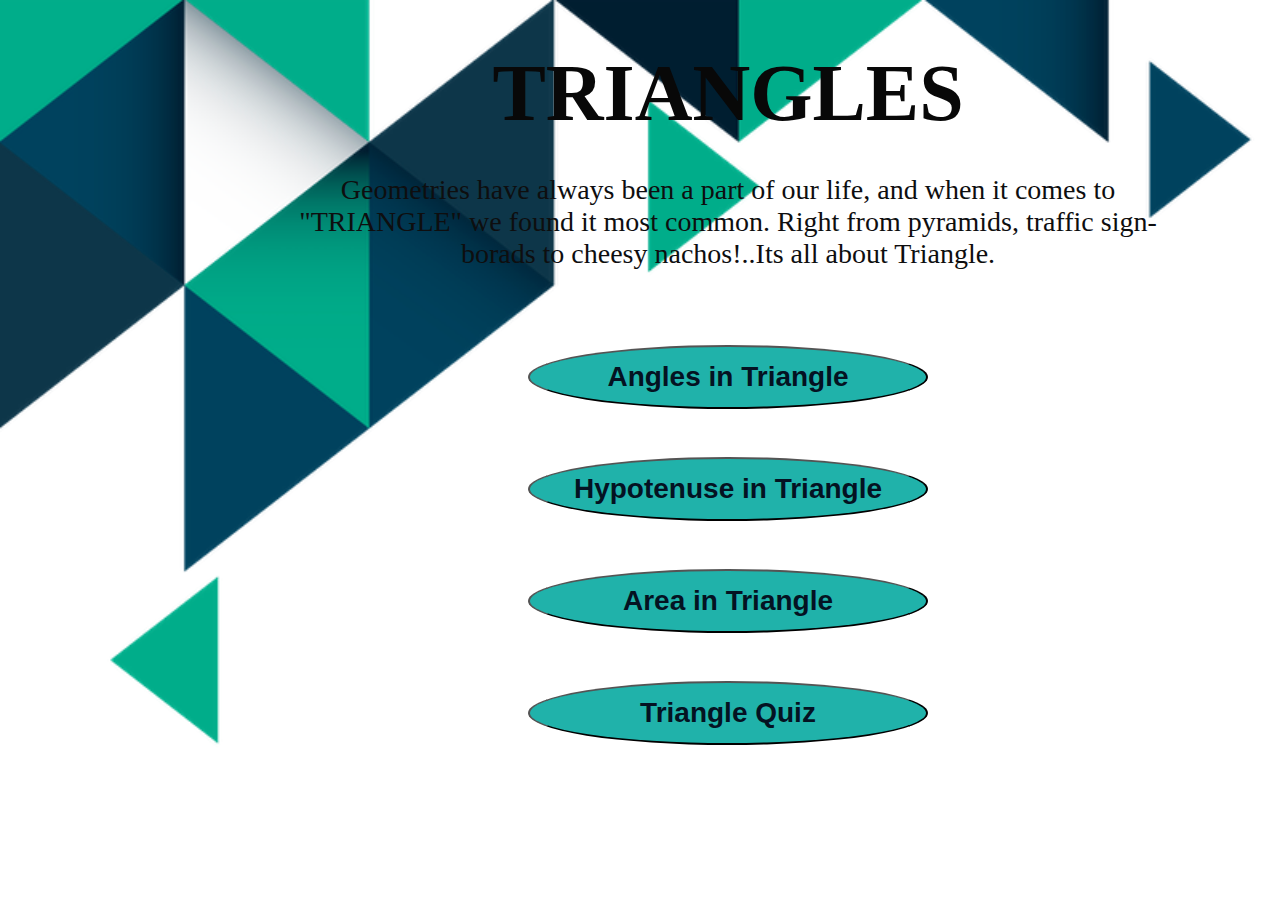
<file: index.html>
<!DOCTYPE html>
<html lang="en">
<head>
    <meta charset="UTF-8">
    <meta http-equiv="X-UA-Compatible" content="IE=edge">
    <meta name="viewport" content="width=device-width, initial-scale=1.0">
    <title>Triangle Quiz</title>
</head>
<link rel="stylesheet" href="styles.css">
<body>
    <div class="welcome-div">
        <h1>TRIANGLES</h1>
        <p>Geometries have always been a part of our life, and when it comes to "TRIANGLE" we found it most common. Right from pyramids, traffic sign-borads to cheesy nachos!..Its all about Triangle. </p>
    </div>
    <div class="welcome-div" >
         <button class="main-btn"><a  href="/ques1/ques1.html">Angles in Triangle</a></button>
         <button class="main-btn"><a  href="/ques3/ques3.html">Hypotenuse in Triangle</a></button>
         <button class="main-btn"><a  href="/ques4/ques4.html">Area in Triangle</a></button>
         <button class="main-btn"><a  href="/quiz/quiz.html">Triangle Quiz</a></button>
        </div>
    <script src="./script.js"></script>
</body>
</html>
</file>
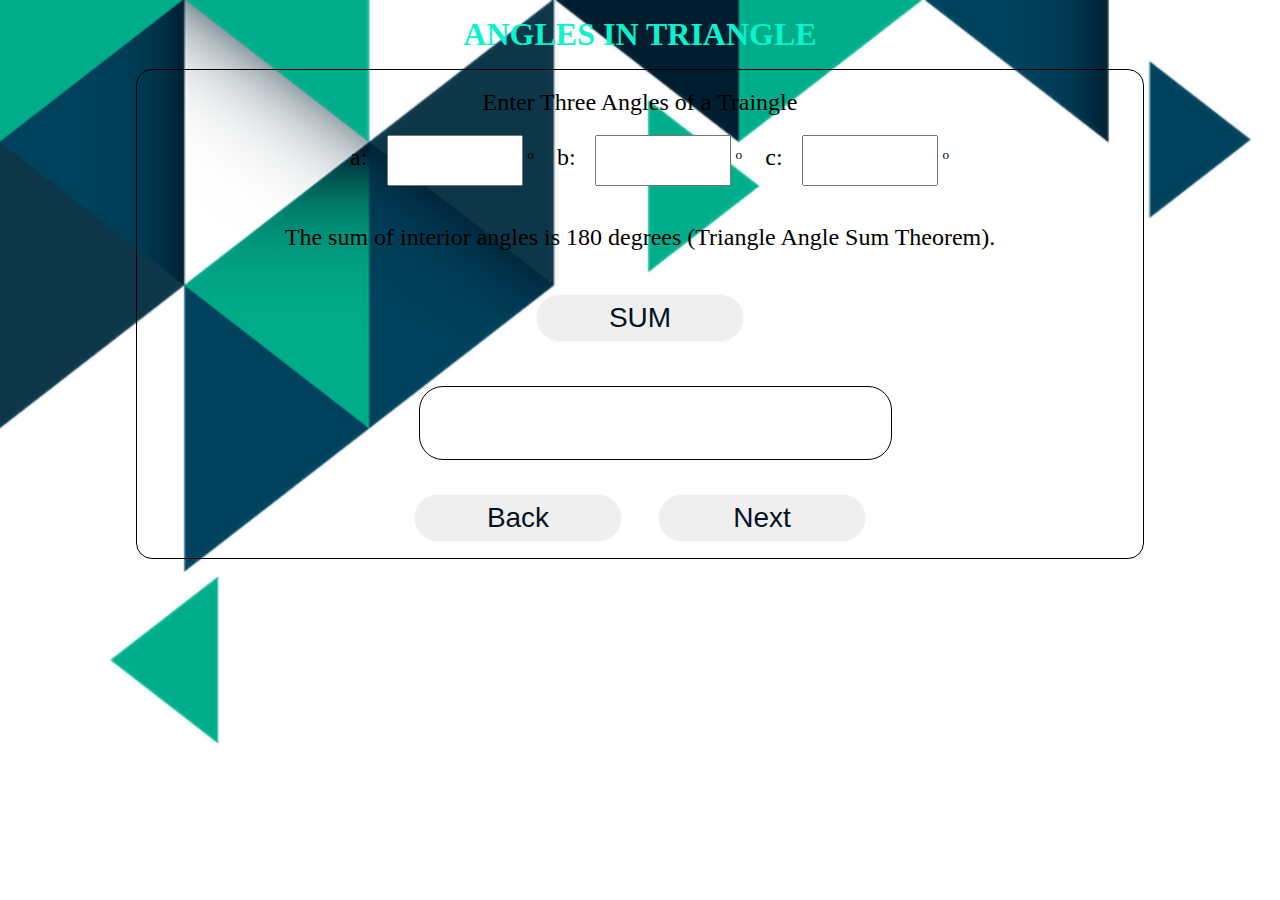
<file: ques1/ques1.html>
<!DOCTYPE html>
<html lang="en">
<head>
    <meta charset="UTF-8">
    <meta http-equiv="X-UA-Compatible" content="IE=edge">
    <meta name="viewport" content="width=device-width, initial-scale=1.0">
    <title>Angles in Triangle</title>
</head>
<link rel="stylesheet" href="/ques1/ques1.css">
<body>
    <h1>ANGLES IN TRIANGLE</h1>
    <div class="container">
        <p>Enter Three Angles of a Traingle </p>
        <span>a:</span><input class="angle1" type="number"></input> <sup>o</sup>
        <span>b:</span><input class="angle2" type="number"></input> <sup>o</sup>
        <span>c:</span><input class="angle3" type="number"></input> <sup>o</sup>
        <br><br>
        <p>The sum of interior angles is 180 degrees (Triangle Angle Sum Theorem).</p>
        <button class="sum-btn" onclick="getSum()">SUM</button>
        <br><br>
        <div  class="output"></div>
        <button class="sum-btn"><a href="../index.html">Back</a></button>
        <button class="sum-btn"><a href="/ques3/ques3.html">Next</a></button>
    </div>
    <script src="./ques1.js"></script>
</body>
</html>
</file>
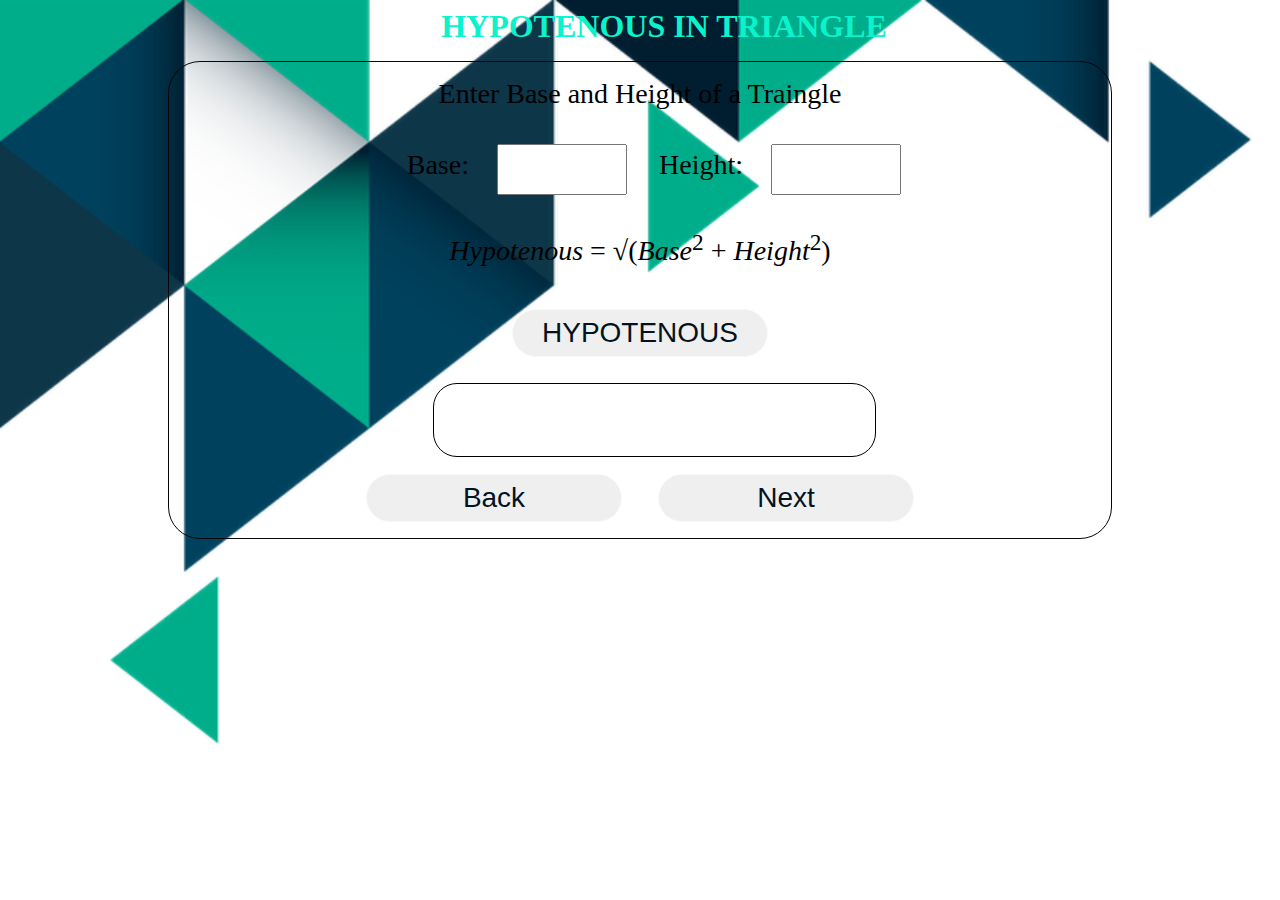
<file: ques3/ques3.html>
<!DOCTYPE html>
<html lang="en">
<head>
    <meta charset="UTF-8">
    <meta http-equiv="X-UA-Compatible" content="IE=edge">
    <meta name="viewport" content="width=device-width, initial-scale=1.0">
    <title>Hypotenous</title>
</head>
<link rel="stylesheet" href="/ques3/ques3.css">
<body>
    <h1>HYPOTENOUS IN TRIANGLE</h1>
    <div class="container">
        <p>Enter Base and Height of a Traingle </p><br>
        <span>Base:</span><input class="base" type="number"></input>
        <span>Height:</span><input class="height" type="number"></input>
        <br><br>
        <p> <var>Hypotenous</var> = &#8730;(<var>Base</var><sup>2</sup> + <var>Height</var><sup>2</sup>) </p>
        <br>
        <button class="sum-btn" onclick="getRoot()">HYPOTENOUS</button>
        <div  class="output"></div>
        <button class="sum-btn"><a href="../index.html">Back</a></button>
        <button class="sum-btn"><a href="/ques4/ques4.html">Next</a></button>
    </div>
    <script src="./ques3.js"></script>
</body>
</html>
</file>
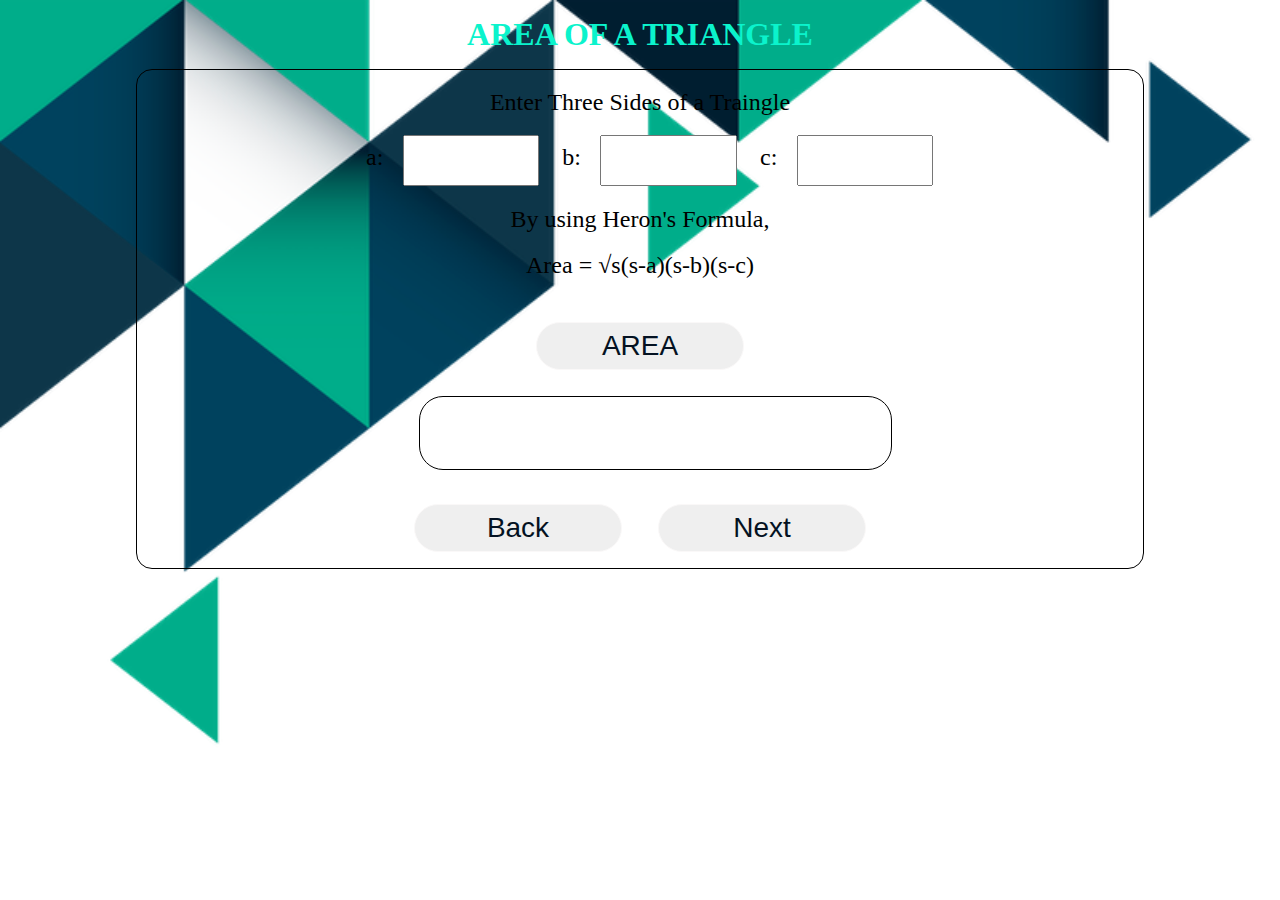
<file: ques4/ques4.html>
<!DOCTYPE html>
<html lang="en">
<head>
    <meta charset="UTF-8">
    <meta http-equiv="X-UA-Compatible" content="IE=edge">
    <meta name="viewport" content="width=device-width, initial-scale=1.0">
    <title>Angles in Triangle</title>
</head>
<link rel="stylesheet" href="/ques4/ques4.css">
<body>
    <h1>AREA OF A TRIANGLE</h1>
    <div class="container">
        <p>Enter Three Sides of a Traingle </p>
        <span>a:</span><input class="side1" type="number"></input> 
        <span>b:</span><input class="side2" type="number"></input> 
        <span>c:</span><input class="side3" type="number"></input> 
        <br>
        <p>By using Heron's Formula,</p>
        <p>Area = &#8730;s(s-a)(s-b)(s-c)</p>
        <button class="sum-btn" onclick="getArea()">AREA</button>
        <br>
        <div  class="output"></div>
        <button class="sum-btn"><a href="../index.html">Back</a></button>
        <button class="sum-btn"><a href="/quiz/quiz.html">Next</a></button>
        
    </div>
    <script src="./ques4.js"></script>
</body>
</html>
</file>
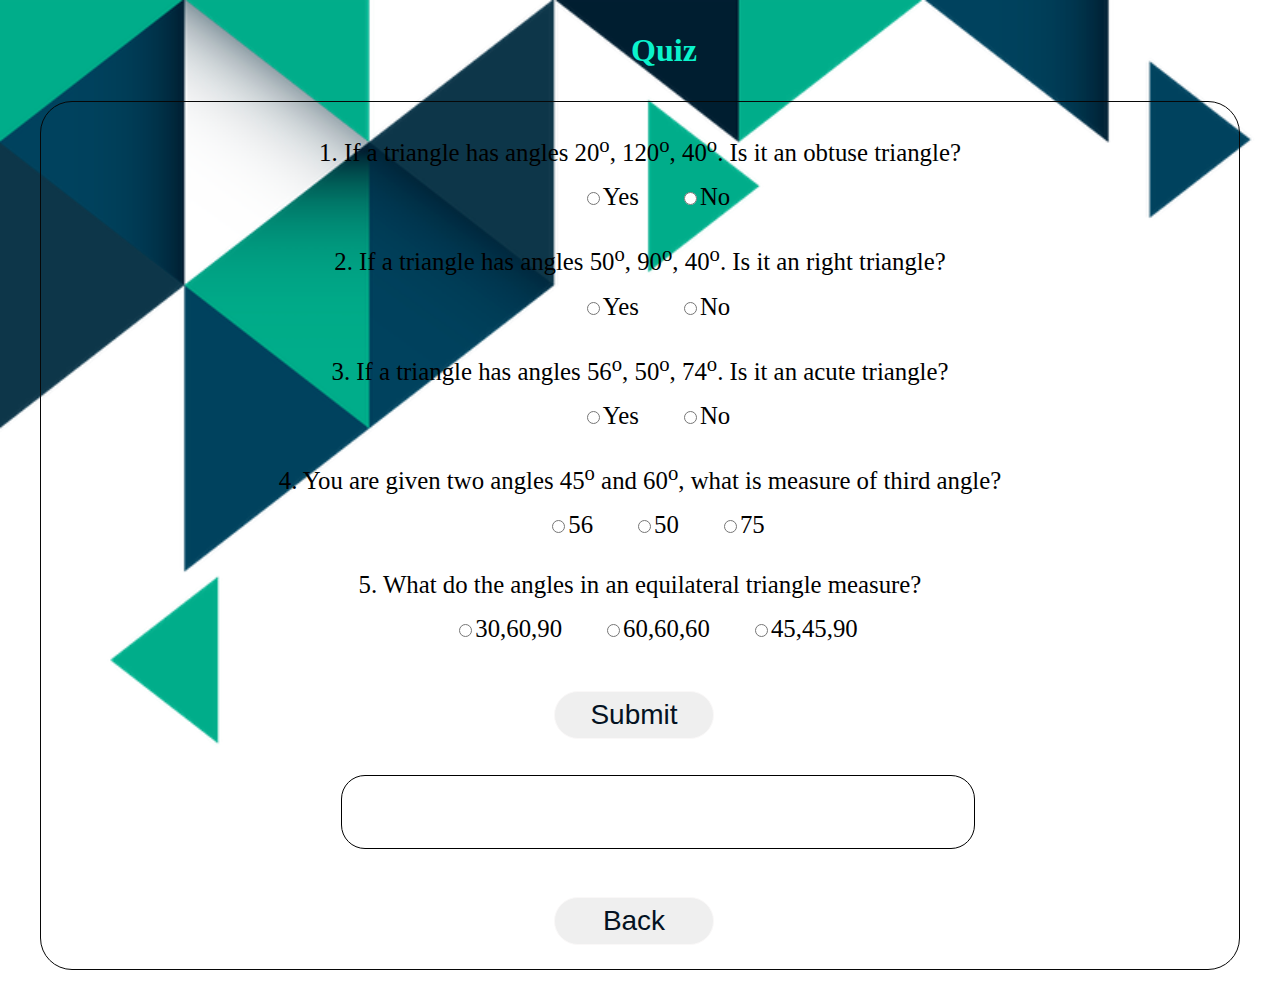
<file: quiz/quiz.html>
<!DOCTYPE html>
<html lang="en">
<head>
    <meta charset="UTF-8">
    <meta http-equiv="X-UA-Compatible" content="IE=edge">
    <meta name="viewport" content="width=device-width, initial-scale=1.0">
    <title>Quiz</title>
</head>
<link rel="stylesheet" href="/quiz/quiz.css">
<body>
    <h1>Quiz</h1>
    <section class="container">
        <form>
            <div>
                <p class="ques">1. If a triangle has angles 20<sup>o</sup>, 120<sup>o</sup>, 40<sup>o</sup>. Is it an obtuse triangle?</p>
                <ol>
                    <ul><input type="radio" name="ques1" value="yes">Yes</input></ul>
                    <ul><input type="radio" name="ques1" value="no">No</input></ul>
                </ol>
            </div>
            <div>
                <p class="ques">2. If a triangle has angles 50<sup>o</sup>, 90<sup>o</sup>, 40<sup>o</sup>. Is it an right triangle?</p>
                <ol>
                    <ul><input type="radio" name="ques2" value="yes">Yes</input></ul>
                    <ul><input type="radio" name="ques2" value="no">No</input></ul>
                </ol>
            </div>
            <div>
                <p class="ques">3. If a triangle has angles 56<sup>o</sup>, 50<sup>o</sup>, 74<sup>o</sup>. Is it an acute triangle?</p>
                <ol>
                    <ul><input type="radio" name="ques3" value="yes">Yes</input></ul>
                    <ul><input type="radio" name="ques3" value="no">No</input></ul>
                </ol>
            </div>
            <div>
                <p class="ques">4. You are given two angles 45<sup>o</sup> and 60<sup>o</sup>, what is measure of third angle?</p>
                <ol>
                    <ul><input type="radio" name="ques4" value="56">56</input></ul>
                    <ul><input type="radio"  name="ques4" value="5o">50</input></ul>
                    <ul><input type="radio" name="ques4" value="75">75</input></ul>
                </ol>
            </div>
            <div>
                <p class="ques">5. What do the angles in an equilateral triangle measure?</p>
                <ol>
                    <ul><input type="radio" name="ques5" value="option1">30,60,90</input></ul>
                    <ul><input type="radio"  name="ques5" value="option2">60,60,60</input></ul>
                    <ul><input type="radio" name="ques5" value="option3">45,45,90</input></ul>
                </ol>
            </div>
            <input type="submit" value="Submit" class="submit">
            <div  class="output"></div>
            <button class="submit"><a href="../index.html">Back</a></button>
        </form>
    </section>
    <script src="./quiz.js"></script>
</body>
</html>
</file>
<file: styles.css>
body{
     background-image: url('Images/backgroundImage.png');
     background-size: cover;
     min-height: 40rem;   
}
.welcome-div{
    display: grid;
    justify-content: center;
    margin: 2rem 4rem 0rem 15rem;
    text-align: center;
}
.welcome-div p{
    color: rgb(14, 14, 15);
    
}
.container{
    display: flexbox;
    justify-content: center;
    border: 1px solid black;
    margin: 2rem;
    text-align: center;
}
.main-btn{
    background-color: lightseagreen;
    border-radius: 50%;
    height: 4rem;
    width: 25rem;
    font-size: 1.75rem;
    font-weight: 580;
    margin: 1.5rem;
}
a{
    text-decoration: none;
    color: rgb(4, 18, 34);
}

h1{
    color: rgb(8, 8, 8);
    margin: 1rem 2rem;
    text-align: center;
    font-size: 5rem;

}
span,p,input{
    font-size: 1.75rem;
    font-weight: 500;
    margin: 1.2rem;
}
.sum-btn{
    color: blue;
    margin: 2% 5% 2% 10%;
    border: 1px solid black;
    text-align: center;
    font-size: 1.5rem;
    width: 10rem;
    height: 3rem;
}
.output{
    border: 1px solid black;
    margin: 2% 11% 2% 11%;
    height: 4rem;
    text-align: center;
    
}
</file>
<file: ques1/ques1.css>
body{
    background-image: url('../Images/backgroundImage.png');
    background-size: cover;
    min-height: 40rem;   
}
.container{
    border: 1px solid black;
    border-radius: 1rem;
    margin: 0.5rem 8rem 0rem 8rem;
    text-align: center;
}
input{
    width: 10%;
    padding: 1rem;
}
a{
    text-decoration: none;
    color: rgb(4, 18, 34);
}

h1{
    color: rgb(11, 243, 204);
    margin: 1rem;
    text-align: center;

}
span,p{
    font-size: 1.5rem;
    font-weight: 200;
    margin: 1.2rem;
}

.sum-btn{
    color: rgb(4, 18, 34);
    margin: 1.5rem 1rem 1rem 1rem;
    border: 1px solid rgb(250, 248, 248);
    border-radius: 2rem;
    text-align: center;
    font-size: 1.75rem;
    width: 13rem;
    height: 3rem;
}
.output{
    border: 1px solid black;
    margin: 1% 25% 1% 28%;
    height: 2.5rem;
    border-radius: 1.5rem;
    text-align: center;
    padding: 1rem;
    font-size: 1.5rem;
    
}
</file>
<file: ques3/ques3.css>
body{
    background-image: url('../Images/backgroundImage.png');
    background-size: cover;
    min-height: 40rem;   
}
.container{
    border: 1px solid rgb(7, 7, 7);
    margin: 1rem 10rem 0rem 10rem;
    text-align: center;
    border-radius: 2rem;
}
a{
    text-decoration: none;
    color: rgb(4, 18, 34);
}
h1{
    color: rgb(11, 243, 204);
    margin: 0rem 0rem 0rem 3rem;
    text-align: center;

}
input{
    width: 10%;
    padding: 1rem;
}
    

p,span{
    font-size: 1.75rem;
    font-weight: 200;
    margin: 1rem 1.75rem 1rem 1.75rem;
}
.output{
    border: 1px solid black;
    margin: 1% 25% 1% 28%;
    height: 2.5rem;
    border-radius: 1.5rem;
    text-align: center;
    padding: 1rem;
    font-size: 1.5rem;
    
}
ol{
    display: flex;
    justify-content: center;
    margin: -1rem 0rem 0rem -3rem;
}
.sum-btn{
    color: rgb(4, 18, 34);
    margin: 0.5rem 1rem 1rem 1rem;
    border: 1px solid rgb(250, 248, 248);
    border-radius: 2rem;
    text-align: center;
    font-size: 1.75rem;
    width: 16rem;
    height: 3rem;
}
</file>
<file: ques4/ques4.css>
body{
    background-image: url('../Images/backgroundImage.png');
    background-size: cover;
    min-height: 40rem;   
}
.container{
    border: 1px solid black;
    border-radius: 1rem;
    margin: 0.5rem 8rem 0rem 8rem;
    text-align: center;
}
input{
    width: 10%;
    padding: 1rem;
}
a{
    text-decoration: none;
    color: rgb(4, 18, 34);
}

h1{
    color: rgb(11, 243, 204);
    margin: 1rem;
    text-align: center;

}
span,p{
    font-size: 1.5rem;
    font-weight: 200;
    margin: 1.2rem;
}

.sum-btn{
    color: rgb(4, 18, 34);
    margin: 1.5rem 1rem 1rem 1rem;
    border: 1px solid rgb(250, 248, 248);
    border-radius: 2rem;
    text-align: center;
    font-size: 1.75rem;
    width: 13rem;
    height: 3rem;
}
.output{
    border: 1px solid black;
    margin: 1% 25% 1% 28%;
    height: 2.5rem;
    border-radius: 1.5rem;
    text-align: center;
    padding: 1rem;
    font-size: 1.5rem;
    
}
</file>
<file: quiz/quiz.css>
body{
    background-image: url('../Images/backgroundImage.png');
    background-size: cover;
    min-height: 40rem;   
}
.container{
    border: 1px solid rgb(7, 7, 7);
    margin: 2rem;
    text-align: center;
    border-radius: 2rem;
}
a{
    text-decoration: none;
    color: rgb(4, 18, 34);
}
h1{
    color: rgb(11, 243, 204);
    margin: 2rem 0rem 0rem 3rem;
    text-align: center;

}
p{
    font-size: 1.55rem;
    font-weight: 200;
    margin: 2rem;
}
.output{
    border: 1px solid black;
    margin: 1% 22% 0% 25%;
    height: 2.5rem;
    border-radius: 1.5rem;
    text-align: center;
    padding: 1rem;
    font-size: 1.5rem;
    
}
ol{
    display: flex;
    justify-content: center;
    margin: -1rem 0rem 0rem -3rem;
    font-size: 1.55rem;
}
.submit{
    color: rgb(4, 18, 34);
    margin: 4% 5% 2% 4%;
    border: 1px solid rgb(250, 248, 248);
    border-radius: 2rem;
    text-align: center;
    font-size: 1.75rem;
    width: 10rem;
    height: 3rem;
}
</file>
